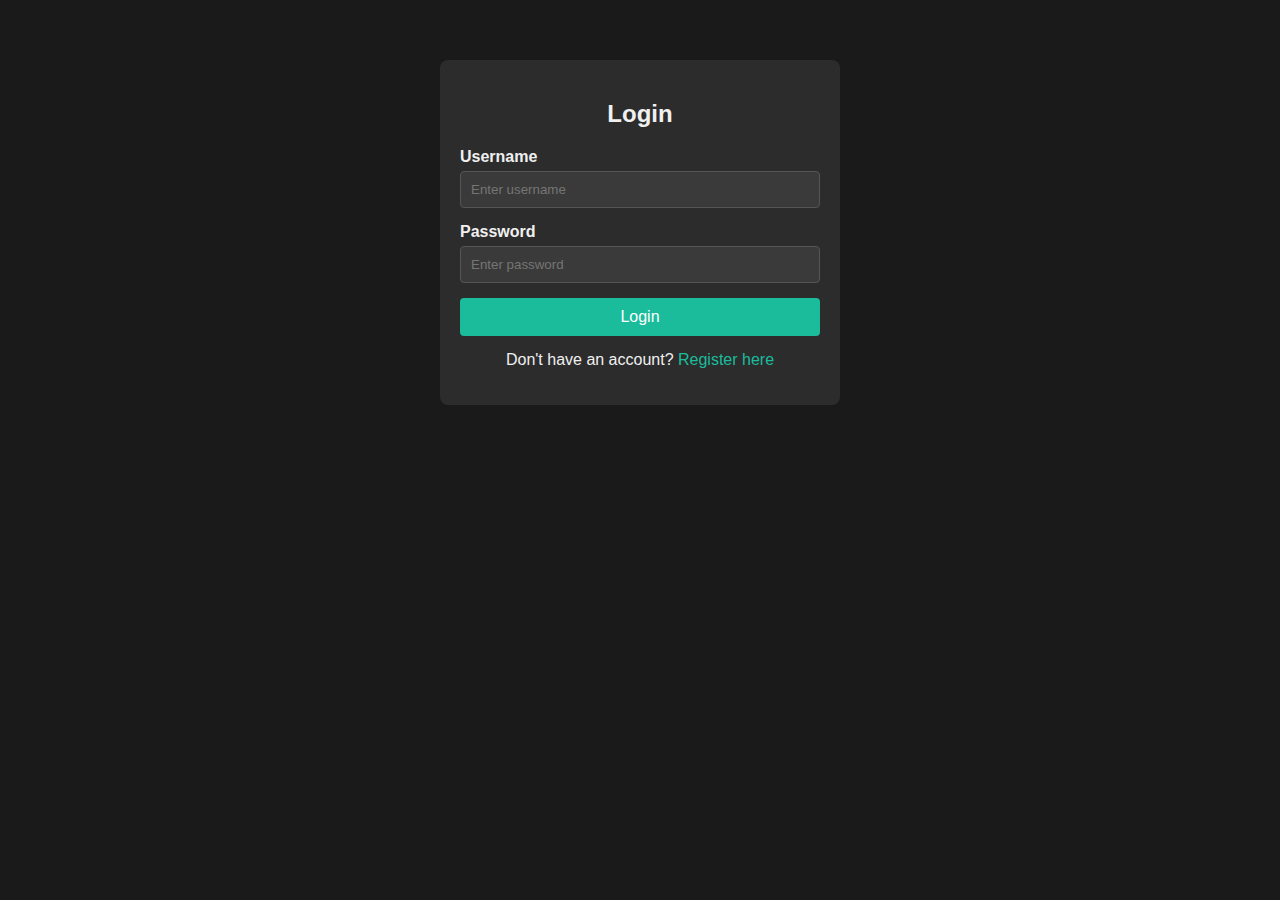
<file: templates/login.html>
<!DOCTYPE html>
<html lang="en">

<head>
    <meta charset="UTF-8" />
    <title>Login</title>
    <!-- Link to your existing CSS -->
    <link rel="stylesheet" href="/static/css/style.css" />
    <link rel="stylesheet" href="/static/css/auth.css" />

    <!-- Optional: Auth-specific JS -->
    
</head>

<body>
    <div class="container">
        <div class="auth-container">
            <h2>Login</h2>
            <form action="/login" method="POST" id="login-form">
                <div class="form-group">
                    <label for="username">Username</label>
                    <input type="text" name="username" id="username" placeholder="Enter username" required />
                </div>

                <div class="form-group">
                    <label for="password">Password</label>
                    <input type="password" name="password" id="password" placeholder="Enter password" required />
                </div>

                <button type="submit">Login</button>
            </form>

            <p>
                Don't have an account?
                <a href="/register">Register here</a>
            </p>
        </div>
    </div>
    <script src="/static/js/auth.js" defer></script>


</body>

</html>
</file>
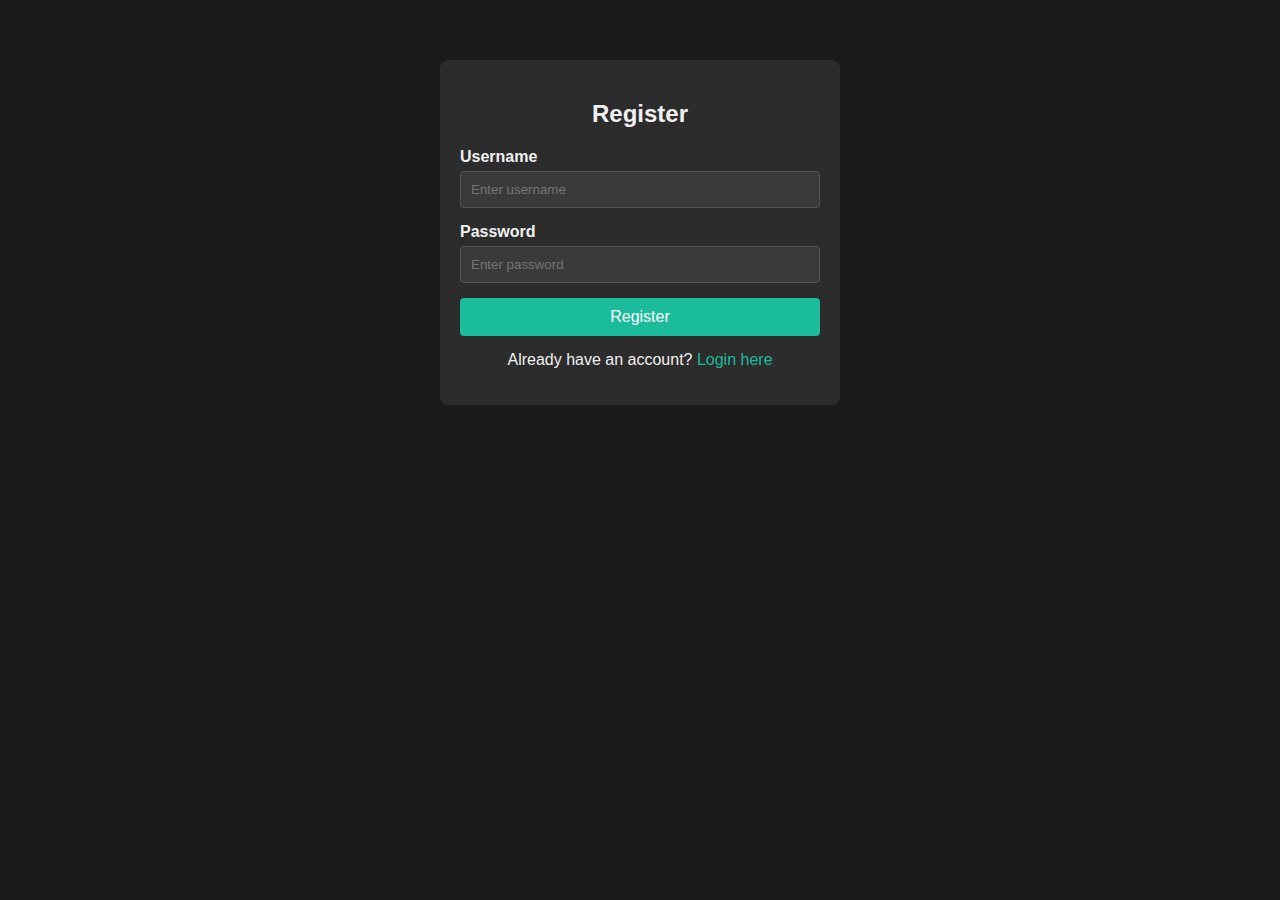
<file: templates/register.html>
<!DOCTYPE html>
<html lang="en">

<head>
    <meta charset="UTF-8" />
    <title>Register</title>
    <!-- Link to your existing CSS -->
    <link rel="stylesheet" href="/static/css/style.css" />
    <link rel="stylesheet" href="/static/css/auth.css" />

    <!-- Optional: Auth-specific JS -->

</head>

<body>
    <div class="container">
        <div class="auth-container">
            <h2>Register</h2>
            <form action="/register" method="POST" id="register-form">
                <div class="form-group">
                    <label for="username">Username</label>
                    <input type="text" name="username" id="username" placeholder="Enter username" required />
                </div>

                <div class="form-group">
                    <label for="password">Password</label>
                    <input type="password" name="password" id="password" placeholder="Enter password" required />
                </div>

                <button type="submit">Register</button>
            </form>

            <p>
                Already have an account?
                <a href="/login">Login here</a>
            </p>
        </div>
    </div>
    <script src="/static/js/auth.js" defer></script>

</body>

</html>
</file>
<file: static/css/style.css>
/* ==========================================================================
   CSS Variables & Global Settings
   ========================================================================== */
:root {
    --bg-color: #1a1a1a;
    --primary-color: #f0f0f0;
    --secondary-bg: #2c2c2c;
    --dark-gray: #3a3a3a;
    --hover-dark: #555;
    --accent-color: #1abc9c;
    --max-width: 800px;
    --base-font-size: 16px;
    --chat-input-padding: 12px 15px;
    --font-family: 'Roboto', sans-serif;
}

* {
    box-sizing: border-box;
}

/* Global Styles */
body {
    background-color: var(--bg-color);
    color: var(--primary-color);
    font-family: var(--font-family);
    font-size: var(--base-font-size);
    margin: 0;
    padding: 0;
    min-height: 100vh;
}

/* ==========================================================================
     Layout Containers
     ========================================================================== */
.container {
    max-width: var(--max-width);
    margin: 0 auto;
    padding: 10px;
}

#conversation {
    background-color: var(--secondary-bg);
    border-radius: 8px;
    padding: 20px;
    margin-bottom: 150px;
    /* space to avoid overlap with fixed chat form */
}

/* Fixed Chat Form at Bottom */
#chat-form {
    position: fixed;
    bottom: 0;
    left: 50%;
    transform: translateX(-50%);
    width: 100%;
    max-width: var(--max-width);
    background: var(--bg-color);
    padding: 10px;
    z-index: 10;
}

/* ==========================================================================
     Chat Input Area & Controls
     ========================================================================== */
.chat-input-wrapper {
    display: flex;
    flex-direction: row;
    align-items: center;
    gap: 10px;
}

/* Attachment Controls */
.attachment-container {
    position: relative;
    display: inline-block;
}

.attachment-btn {
    background-color: var(--dark-gray);
    border: none;
    color: var(--primary-color);
    padding: 12px;
    border-radius: 50%;
    cursor: pointer;
    transition: background-color 0.3s, transform 0.3s;
}

.attachment-btn:hover {
    background-color: var(--hover-dark);
    transform: scale(1.1);
}

.attachment-dropdown {
    position: absolute;
    bottom: 110%;
    left: 0;
    background-color: var(--dark-gray);
    border: 1px solid var(--hover-dark);
    border-radius: 5px;
    padding: 5px;
    white-space: nowrap;
    z-index: 10;
    display: none;
    /* toggled via JS */
}

.attachment-dropdown .attachment-icon {
    cursor: pointer;
    color: var(--primary-color);
    padding: 8px;
    transition: background-color 0.3s, transform 0.3s;
    border-radius: 50%;
    display: inline-block;
}

.attachment-dropdown .attachment-icon:hover {
    background-color: var(--hover-dark);
    transform: scale(1.1);
}

.file-input {
    display: none;
}

/* Text Input Area */
.text-input-area {
    flex: 1;
    display: flex;
    flex-direction: column;
    gap: 5px;
}

/* Previews for Attachments */
#previews {
    display: flex;
    flex-wrap: wrap;
    gap: 5px;
}

.preview {
    position: relative;
    border: 1px solid var(--hover-dark);
    border-radius: 5px;
    overflow: hidden;
    width: 80px;
    height: 80px;
}

.preview img.preview-thumb {
    width: 100%;
    height: 100%;
    object-fit: cover;
}

.preview .audio-preview,
.preview .video-preview {
    width: 100%;
    height: 100%;
    display: flex;
    justify-content: center;
    align-items: center;
    font-size: 32px;
    color: var(--primary-color);
}

.preview .remove-preview {
    position: absolute;
    top: 0;
    left: 0;
    background: rgba(255, 0, 0, 0.8);
    border: none;
    color: #fff;
    font-size: 16px;
    line-height: 16px;
    padding: 2px 5px;
    cursor: pointer;
}

/* Text Input Wrapper (Textarea + Send Button) */
.text-input-wrapper {
    display: flex;
    align-items: center;
    background-color: var(--dark-gray);
    border-radius: 25px;
    overflow: hidden;
}

.text-input-wrapper textarea {
    flex: 1;
    border: none;
    background-color: transparent;
    color: var(--primary-color);
    font-size: 1rem;
    outline: none;
    resize: none;
    padding: var(--chat-input-padding);
    line-height: 1.2rem;
    overflow-y: hidden;
}

.send-button {
    border: none;
    background: none;
    color: var(--primary-color);
    font-size: 1.2rem;
    cursor: pointer;
    padding: var(--chat-input-padding);
    transition: color 0.3s;
}

.send-button:hover {
    color: var(--accent-color);
}

/* ==========================================================================
     Conversation Messages
     ========================================================================== */
.message {
    background-color: var(--dark-gray);
    padding: 12px 16px;
    border-radius: 8px;
    margin-bottom: 12px;
    max-width: 75%;
    word-wrap: break-word;
    line-height: 1.4;
}

.message.user {
    margin-left: auto;
    text-align: right;
}

.message.ai {
    margin-right: auto;
    text-align: left;
}

.message-text {
    white-space: pre-wrap;
    word-wrap: break-word;
    overflow-wrap: break-word;
}

/* Attachments in Conversation */
.attachment-box {
    margin-bottom: 8px;
    display: flex;
    gap: 5px;
    flex-wrap: wrap;
    padding: 5px;
    border: 1px solid var(--hover-dark);
    border-radius: 5px;
    background-color: var(--secondary-bg);
}

.attachment-item {
    width: 80px;
    height: 80px;
    border: 1px solid var(--hover-dark);
    border-radius: 4px;
    overflow: hidden;
    display: flex;
    align-items: center;
    justify-content: center;
}

.attachment-thumb {
    width: 100%;
    height: 100%;
    object-fit: cover;
}

.attachment-audio,
.attachment-video {
    font-size: 24px;
    color: var(--primary-color);
}

/* ==========================================================================
     AI Typing Spinner & Tooltip
     ========================================================================== */
.spinner {
    width: 20px;
    height: 20px;
    border: 3px solid var(--hover-dark);
    border-top: 3px solid var(--primary-color);
    border-radius: 50%;
    animation: spin 1s linear infinite;
    display: inline-block;
    margin-left: 8px;
}

@keyframes spin {
    to {
        transform: rotate(360deg);
    }
}

/* Tooltip for Disabled Attachment Icons */
.attachment-icon.disabled {
    position: relative;
    cursor: not-allowed;
}

.attachment-icon.disabled:hover::after {
    content: "Coming soon";
    position: absolute;
    bottom: 110%;
    left: 50%;
    transform: translateX(-50%);
    background: rgba(0, 0, 0, 0.8);
    color: #fff;
    padding: 4px 8px;
    border-radius: 4px;
    white-space: nowrap;
    font-size: 12px;
    z-index: 20;
    opacity: 0.9;
}

/* ==========================================================================
     Responsive Design (Media Queries)
     ========================================================================== */
@media (max-width: 600px) {
    body {
        font-size: 14px;
    }

    .container {
        padding: 5px;
    }

    #conversation {
        padding: 15px;
        margin-bottom: 120px;
    }

    #chat-form {
        padding: 8px;
    }

    .text-input-wrapper textarea {
        padding: 10px 12px;
        font-size: 0.9rem;
    }

    .send-button {
        padding: 10px 12px;
        font-size: 1rem;
    }

    .message {
        padding: 10px 14px;
    }

    .attachment-item,
    .preview {
        width: 60px;
        height: 60px;
    }

    .attachment-dropdown {
        font-size: 0.9rem;
    }
}

.tooltip {
    position: relative;
    cursor: pointer;
}

.tooltip::after {
    content: attr(data-tooltip);
    position: absolute;
    bottom: 125%;
    left: 50%;
    transform: translateX(-50%);
    background-color: rgba(0, 0, 0, 0.8);
    color: #fff;
    padding: 4px 8px;
    border-radius: 4px;
    white-space: nowrap;
    font-size: 12px;
    opacity: 0;
    pointer-events: none;
    transition: opacity 0.3s;
    z-index: 100;
}

.tooltip:hover::after {
    opacity: 1;
}
</file>
<file: static/css/auth.css>
/* Auth Container */
.auth-container {
    max-width: 400px;
    margin: 50px auto;
    background-color: #2c2c2c;
    padding: 20px;
    border-radius: 8px;
}

.auth-container h2 {
    text-align: center;
    margin-bottom: 20px;
}

.form-group {
    margin-bottom: 15px;
}

.form-group label {
    display: block;
    margin-bottom: 5px;
    font-weight: bold;
}

.form-group input {
    width: 100%;
    padding: 10px;
    background: #3a3a3a;
    border: 1px solid #555;
    border-radius: 4px;
    color: #f0f0f0;
}

.form-group input:focus {
    outline: none;
    border-color: #1abc9c;
    /* or your accent color */
}

button[type="submit"] {
    width: 100%;
    padding: 10px;
    background-color: #1abc9c;
    border: none;
    border-radius: 4px;
    color: #fff;
    cursor: pointer;
    font-size: 1rem;
    transition: background-color 0.3s;
}

button[type="submit"]:hover {
    background-color: #16a085;
}

.auth-container p {
    text-align: center;
    margin-top: 15px;
}

.auth-container a {
    color: #1abc9c;
    text-decoration: none;
}

.auth-container a:hover {
    text-decoration: underline;
}
</file>
